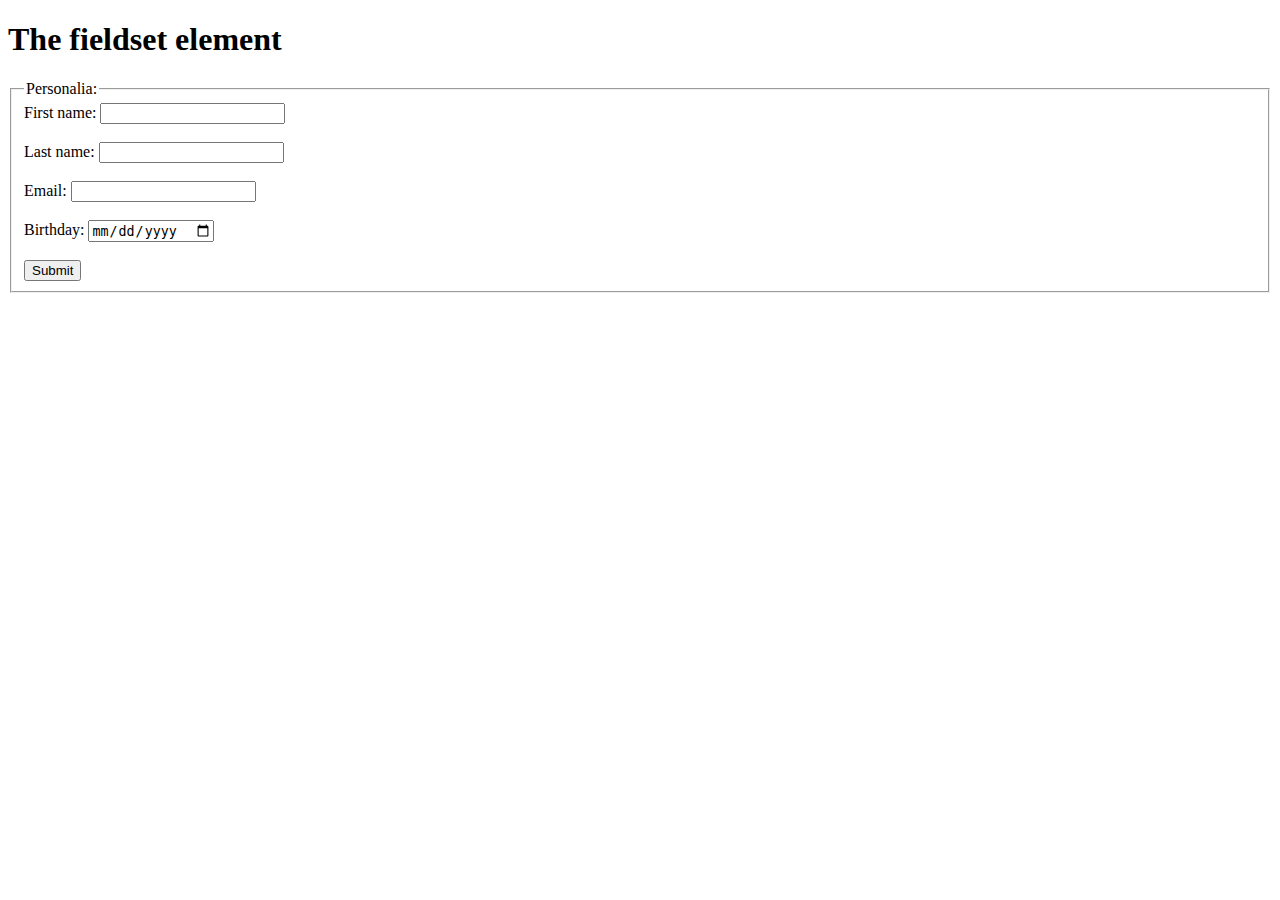
<file: demo.html>
<!DOCTYPE html>
<html>

<body>

    <h1>The fieldset element</h1>

    <form action="/action_page.php">
        <fieldset>
            <legend>Personalia:</legend>
            <label for="fname">First name:</label>
            <input type="text" id="fname" name="fname"><br><br>
            <label for="lname">Last name:</label>
            <input type="text" id="lname" name="lname"><br><br>
            <label for="email">Email:</label>
            <input type="email" id="email" name="email"><br><br>
            <label for="birthday">Birthday:</label>
            <input type="date" id="birthday" name="birthday"><br><br>
            <input type="submit" value="Submit">
        </fieldset>
    </form>

</body>

</html>
</file>
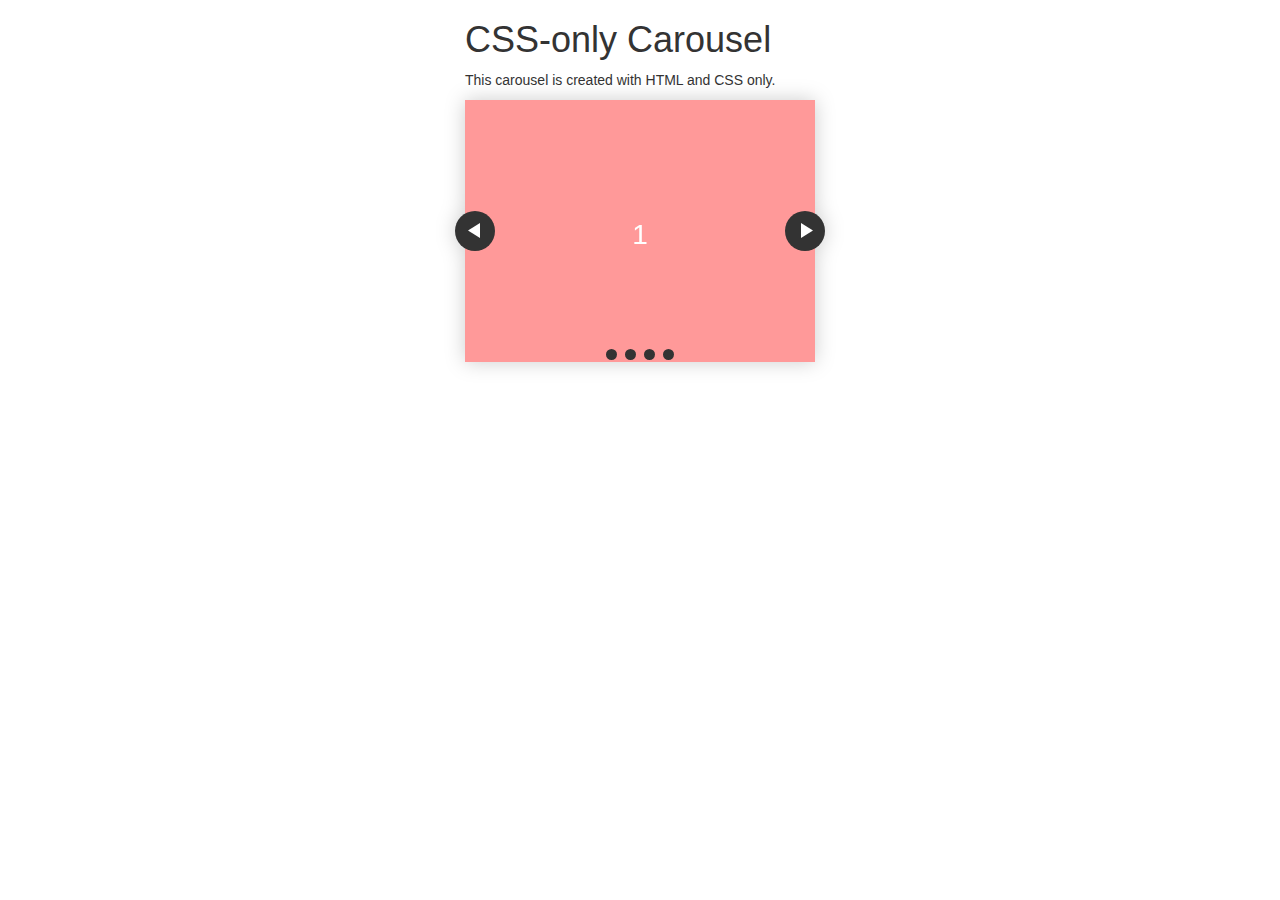
<file: gallery_demo.html>
<!DOCTYPE html>
<html lang="en">

<head>
    <meta charset="UTF-8">
    <meta name="viewport" content="width=device-width, initial-scale=1.0">
    <title>Document</title>
    <link rel="stylesheet" href="https://cdn.jsdelivr.net/npm/bootstrap@3.3.7/dist/css/bootstrap.min.css"
        integrity="sha384-BVYiiSIFeK1dGmJRAkycuHAHRg32OmUcww7on3RYdg4Va+PmSTsz/K68vbdEjh4u" crossorigin="anonymous">
    <style>
        @keyframes tonext {
            75% {
                left: 0;
            }

            95% {
                left: 100%;
            }

            98% {
                left: 100%;
            }

            99% {
                left: 0;
            }
        }

        @keyframes tostart {
            75% {
                left: 0;
            }

            95% {
                left: -300%;
            }

            98% {
                left: -300%;
            }

            99% {
                left: 0;
            }
        }

        @keyframes snap {
            96% {
                scroll-snap-align: center;
            }

            97% {
                scroll-snap-align: none;
            }

            99% {
                scroll-snap-align: none;
            }

            100% {
                scroll-snap-align: center;
            }
        }

        body {
            max-width: 37.5rem;
            margin: 0 auto;
            padding: 0 1.25rem;
            font-family: 'Lato', sans-serif;
        }

        * {
            box-sizing: border-box;
            scrollbar-color: transparent transparent;
            /* thumb and track color */
            scrollbar-width: 0px;
        }

        *::-webkit-scrollbar {
            width: 0;
        }

        *::-webkit-scrollbar-track {
            background: transparent;
        }

        *::-webkit-scrollbar-thumb {
            background: transparent;
            border: none;
        }

        * {
            -ms-overflow-style: none;
        }

        ol,
        li {
            list-style: none;
            margin: 0;
            padding: 0;
        }

        .carousel {
            position: relative;
            padding-top: 75%;
            filter: drop-shadow(0 0 10px #0003);
            perspective: 100px;
        }

        .carousel__viewport {
            position: absolute;
            top: 0;
            right: 0;
            bottom: 0;
            left: 0;
            display: flex;
            overflow-x: scroll;
            counter-reset: item;
            scroll-behavior: smooth;
            scroll-snap-type: x mandatory;
        }

        .carousel__slide {
            position: relative;
            flex: 0 0 100%;
            width: 100%;
            background-color: #f99;
            counter-increment: item;
        }

        .carousel__slide:nth-child(even) {
            background-color: #99f;
        }

        .carousel__slide:before {
            content: counter(item);
            position: absolute;
            top: 50%;
            left: 50%;
            transform: translate3d(-50%, -40%, 70px);
            color: #fff;
            font-size: 2em;
        }

        .carousel__snapper {
            position: absolute;
            top: 0;
            left: 0;
            width: 100%;
            height: 100%;
            scroll-snap-align: center;
        }

        @media (hover: hover) {
            .carousel__snapper {
                animation-name: tonext, snap;
                animation-timing-function: ease;
                animation-duration: 4s;
                animation-iteration-count: infinite;
            }

            .carousel__slide:last-child .carousel__snapper {
                animation-name: tostart, snap;
            }
        }

        @media (prefers-reduced-motion: reduce) {
            .carousel__snapper {
                animation-name: none;
            }
        }

        .carousel:hover .carousel__snapper,
        .carousel:focus-within .carousel__snapper {
            animation-name: none;
        }

        .carousel__navigation {
            position: absolute;
            right: 0;
            bottom: 0;
            left: 0;
            text-align: center;
        }

        .carousel__navigation-list,
        .carousel__navigation-item {
            display: inline-block;
        }

        .carousel__navigation-button {
            display: inline-block;
            width: 1.5rem;
            height: 1.5rem;
            background-color: #333;
            background-clip: content-box;
            border: 0.25rem solid transparent;
            border-radius: 50%;
            font-size: 0;
            transition: transform 0.1s;
        }

        .carousel::before,
        .carousel::after,
        .carousel__prev,
        .carousel__next {
            position: absolute;
            top: 0;
            margin-top: 37.5%;
            width: 4rem;
            height: 4rem;
            transform: translateY(-50%);
            border-radius: 50%;
            font-size: 0;
            outline: 0;
        }

        .carousel::before,
        .carousel__prev {
            left: -1rem;
        }

        .carousel::after,
        .carousel__next {
            right: -1rem;
        }

        .carousel::before,
        .carousel::after {
            content: '';
            z-index: 1;
            background-color: #333;
            background-size: 1.5rem 1.5rem;
            background-repeat: no-repeat;
            background-position: center center;
            color: #fff;
            font-size: 2.5rem;
            line-height: 4rem;
            text-align: center;
            pointer-events: none;
        }

        .carousel::before {
            background-image: url("data:image/svg+xml,%3Csvg viewBox='0 0 100 100' xmlns='http://www.w3.org/2000/svg'%3E%3Cpolygon points='0,50 80,100 80,0' fill='%23fff'/%3E%3C/svg%3E");
        }

        .carousel::after {
            background-image: url("data:image/svg+xml,%3Csvg viewBox='0 0 100 100' xmlns='http://www.w3.org/2000/svg'%3E%3Cpolygon points='100,50 20,100 20,0' fill='%23fff'/%3E%3C/svg%3E");
        }
    </style>
</head>

<body>
    <h1>CSS-only Carousel</h1>
    <p>This carousel is created with HTML and CSS only.</p>
    <section class="carousel" aria-label="Gallery">
        <ol class="carousel__viewport">
            <li id="carousel__slide1" tabindex="0" class="carousel__slide">
                <div class="carousel__snapper">
                    <a href="#carousel__slide4" class="carousel__prev">Go to last slide</a>
                    <a href="#carousel__slide2" class="carousel__next">Go to next slide</a>
                </div>
            </li>
            <li id="carousel__slide2" tabindex="0" class="carousel__slide">
                <div class="carousel__snapper"></div>
                <a href="#carousel__slide1" class="carousel__prev">Go to previous slide</a>
                <a href="#carousel__slide3" class="carousel__next">Go to next slide</a>
            </li>
            <li id="carousel__slide3" tabindex="0" class="carousel__slide">
                <div class="carousel__snapper"></div>
                <a href="#carousel__slide2" class="carousel__prev">Go to previous slide</a>
                <a href="#carousel__slide4" class="carousel__next">Go to next slide</a>
            </li>
            <li id="carousel__slide4" tabindex="0" class="carousel__slide">
                <div class="carousel__snapper"></div>
                <a href="#carousel__slide3" class="carousel__prev">Go to previous slide</a>
                <a href="#carousel__slide1" class="carousel__next">Go to first slide</a>
            </li>
        </ol>
        <aside class="carousel__navigation">
            <ol class="carousel__navigation-list">
                <li class="carousel__navigation-item">
                    <a href="#carousel__slide1" class="carousel__navigation-button">Go to slide 1</a>
                </li>
                <li class="carousel__navigation-item">
                    <a href="#carousel__slide2" class="carousel__navigation-button">Go to slide 2</a>
                </li>
                <li class="carousel__navigation-item">
                    <a href="#carousel__slide3" class="carousel__navigation-button">Go to slide 3</a>
                </li>
                <li class="carousel__navigation-item">
                    <a href="#carousel__slide4" class="carousel__navigation-button">Go to slide 4</a>
                </li>
            </ol>
        </aside>
    </section>
</body>

</html>
</file>
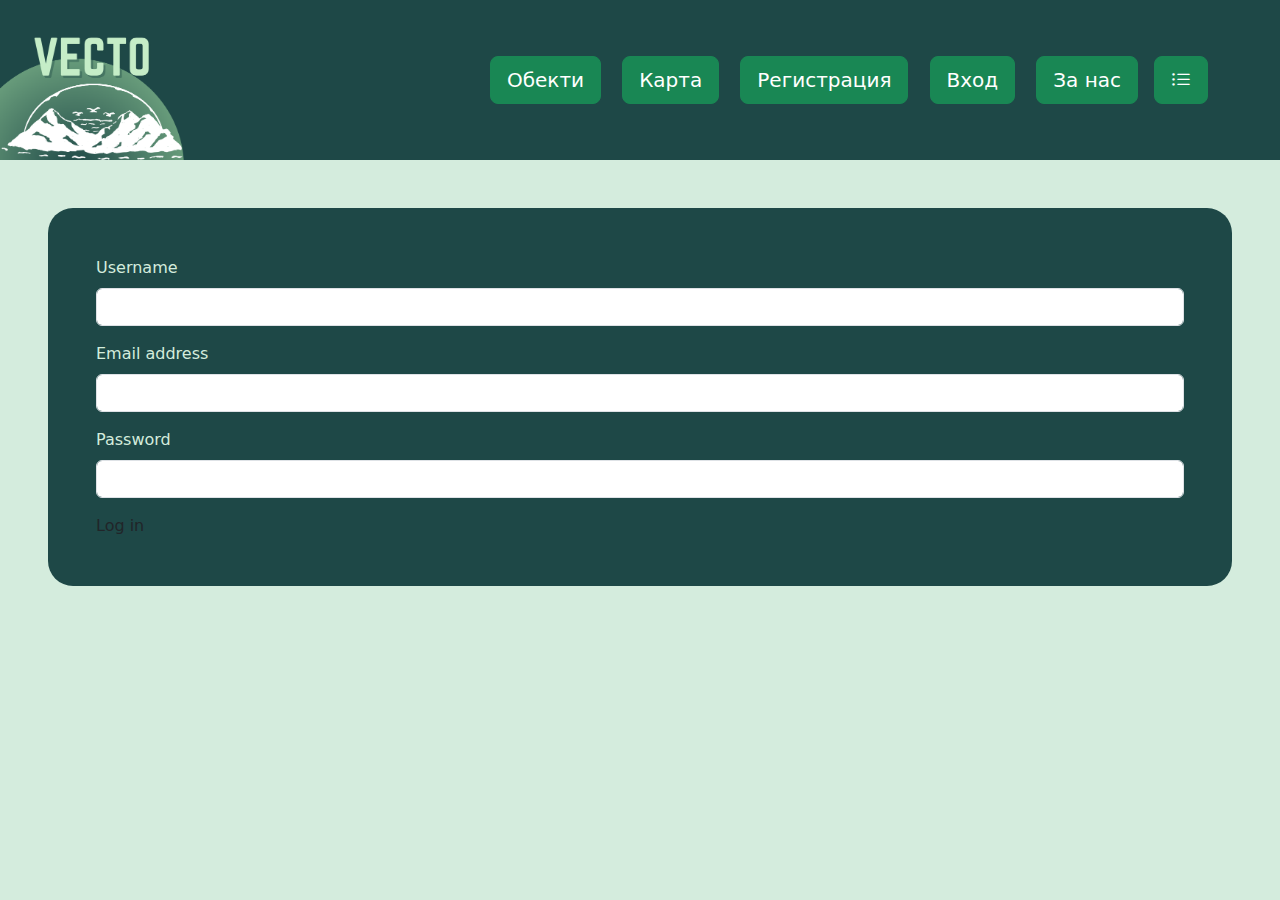
<file: LogIn.html>
<!DOCTYPE html>
<html lang="en">

<head>
    <meta charset="UTF-8">
    <meta name="viewport" content="width=device-width, initial-scale=1.0">
    <link href="https://cdn.jsdelivr.net/npm/bootstrap@5.3.2/dist/css/bootstrap.min.css" rel="stylesheet">
    <link rel="stylesheet" href="https://cdn.jsdelivr.net/npm/bootstrap-icons@1.5.0/font/bootstrap-icons.css">
    <script src="https://cdn.jsdelivr.net/npm/bootstrap@5.3.2/dist/js/bootstrap.bundle.min.js"></script>
    <link rel="stylesheet" href="https://cdnjs.cloudflare.com/ajax/libs/font-awesome/4.7.0/css/font-awesome.min.css">
    <script src="script.js"></script>
    <script src = "acounts.js"></script>
    <title>Log in</title>
</head>

<body style="background-color: #D4ECDD" class="overflow-x-hidden m-0">
    <header class="col-12 position-relative w-100 top-0 m-0 start-0 d-flex justify-content-between overflow-hidden"
    style="background-color: #1E4847" id="top-navigation">
    <div>
        <img src="image/logo.png" alt="logo" style="height: 160px;" class="my-0">
    </div>
    <div class="pe-md-5 m-3 d-flex align-items-center">
        <div class="d-lg-inline d-none">
            <button class="btn btn-success mx-2 btn-lg" type="button" id="obekti"
                onclick="changeObekti()">Обекти</button>
            <button class="btn btn-success mx-2 btn-lg" type="button" id="karta"
                onclick="changeKarta()">Карта</button>
            <button class="btn btn-success mx-2 btn-lg" type="button" id="registraciq"
                onclick="changeRegistraciq()">Регистрация</button>
            <button class="btn btn-success mx-2 btn-lg" type="button" id="vhod" 
               onclick="changeVhod()">Вход</button>
            <button class="btn btn-success mx-2 btn-lg" type="button" id="about"
                onclick="changeZanas()">За нас</button>
        </div>
        <button class="btn btn-success mx-2 btn-lg" type="button" data-bs-toggle="offcanvas"
            data-bs-target="#offcanvasWithBothOptions" aria-controls="offcanvasWithBothOptions">
            <i class="bi bi-list-ul"></i>
        </button>
    </div>
</header>

<!--SIDE MENU-->
<div class="offcanvas offcanvas-end overflow-auto" data-bs-scroll="true" tabindex="-1" id="offcanvasWithBothOptions"
    aria-labelledby="offcanvasWithBothOptionsLabel">
    <div class="offcanvas-header p-0">
        <img class="d-none d-md-block img-fluid" src="image/logo_side.jpg" alt="logo"
            class="my-0 overflow-hidden p-0" data-bs-toggle="offcanvas" data-bs-target="#offcanvasWithBothOptions"
            aria-controls="offcanvasWithBothOptions">
    </div>
    <div class="offcanvas-body d-flex flex-column">
        <button type="button" class="btn btn-lg btn-close d-md-none" data-bs-dismiss="offcanvas"
            aria-label="Close"></button>
        <button class="btn btn-success mx-5 my-2 btn-lg break-word" type="button" id="obektiNav"
            onclick="changeObekti()" data-bs-dismiss="offcanvas" aria-label="Close">Обекти</button>
        <button class="btn btn-success mx-5 my-2 btn-lg break-word" type="button" id="kartaNav"
            onclick="changeKarta()" data-bs-dismiss="offcanvas" aria-label="Close">Карта</button>
        <button class="btn btn-success mx-5 my-2 btn-lg break-word" type="button" id="registraciqNav"
            onclick="changeRegistraciq()" data-bs-dismiss="offcanvas" aria-label="Close">Регистрация</button>
        <button class="btn btn-success mx-5 my-2 btn-lg break-word" type="button" id="vhodNav"
            onclick="changeVhod()" data-bs-dismiss="offcanvas" aria-label="Close">Вход</button>
        <button class="btn btn-success mx-5 my-2 btn-lg break-word" type="button" id="aboutNav"
            onclick="changeZanas()" data-bs-dismiss="offcanvas" aria-label="Close">За нас</button>
    </div>
</div>
    <div class="row d-none d-flex align-items-center mt-3 p-2" style="background-color: #1E4847; color: #FFF;">
        <h1 class="break-word text-center" id="page-name">Име на страница</h1>
    </div>

    <!--Log In-->
    <div class="p-5 m-5" style=" border-radius: 25px; background-color: #1E4847">
        <form id = "Login_id">
            <div class="mb-3">
                <label for="exampleInputUsername1" class="form-label" style="color: #D4ECDD;">Username</label>
                <input type="username-input" class="form-control" id="username" aria-describedby="usernameHelp">
            </div>
            <div class="mb-3">
                <label for="exampleInputEmail1" class="form-label" style="color: #D4ECDD;">Email address</label>
                <input type="email-input" class="form-control" id="email" aria-describedby="emailHelp">
            </div>
            <div class="mb-3">
                <label for="exampleInputPassword1" class="form-label" style="color: #D4ECDD;">Password</label>
                <input type="password-input" class="form-control" id="password">
            </div>
            <span class="d-flex align-items-start" onclick="validationLogIn()">Log in</span>
        </form>
    </div>

</body>

</html>
</file>
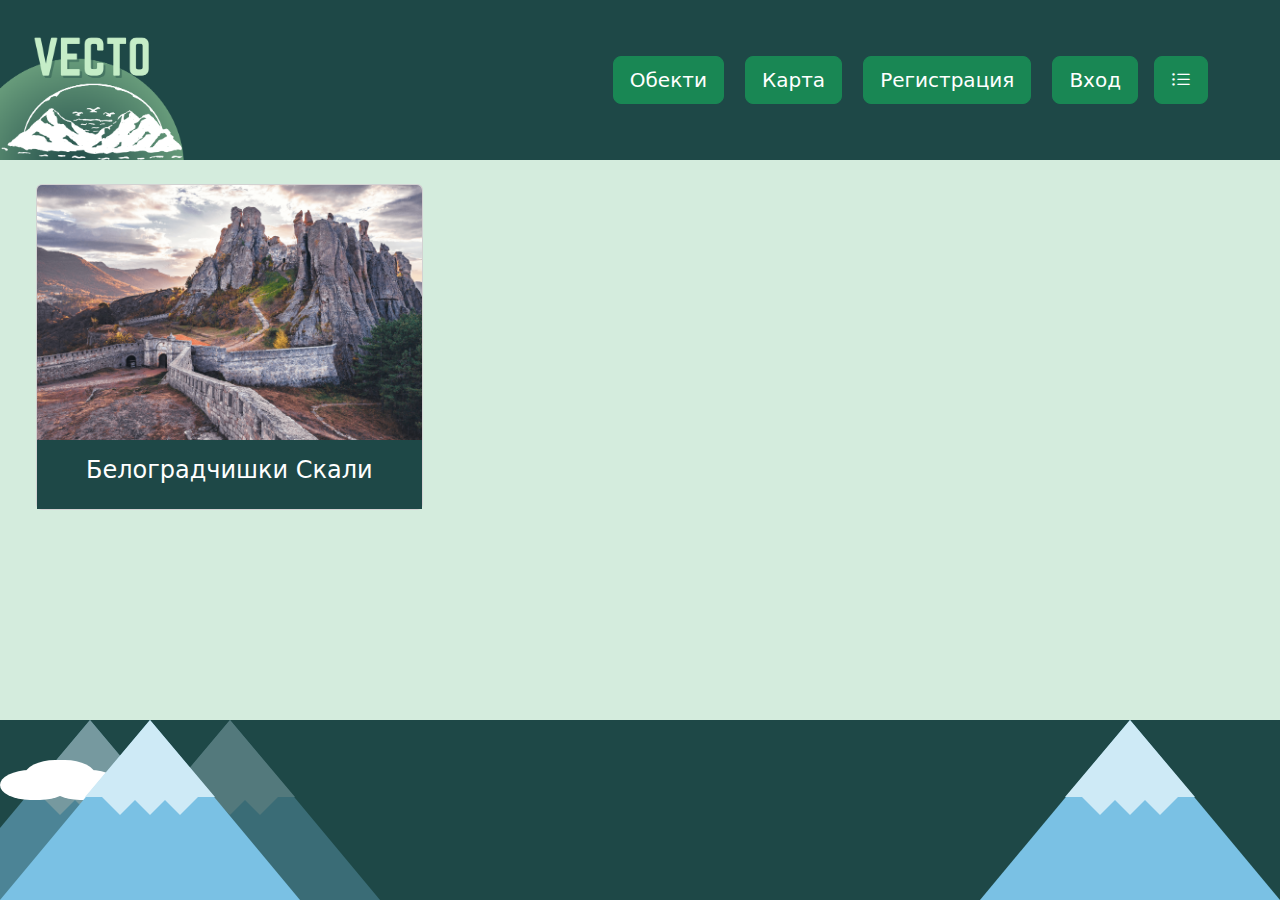
<file: object.html>
<!DOCTYPE html>
<html lang="en">

<head>
    <meta charset="UTF-8">
    <meta name="viewport" content="width=device-width, initial-scale=1.0">
    <title>Vecto</title>
    <link href="https://cdn.jsdelivr.net/npm/bootstrap@5.3.2/dist/css/bootstrap.min.css" rel="stylesheet">
    <link rel="stylesheet" href="https://cdn.jsdelivr.net/npm/bootstrap-icons@1.5.0/font/bootstrap-icons.css">
    <link rel="stylesheet" href="styles.css">
    <script src="https://cdn.jsdelivr.net/npm/bootstrap@5.3.2/dist/js/bootstrap.bundle.min.js"></script>
    <script src="script.js"></script>
</head>

<body class="m-0" style="background-color: #D4ECDD">

    <!--HEADER-->
    <header class="col-12 position-relative w-100 top-0 m-0 start-0 d-flex justify-content-between overflow-hidden"
        style="background-color: #1E4847" id="top-navigation">
        <div>
            <img src="image/logo.png" alt="logo" style="height: 160px;" class="my-0">
        </div>
        <div class="pe-md-5 m-3 d-flex align-items-center">
            <div class="d-lg-inline d-none">
                <button class="btn btn-success mx-2 btn-lg" type="button" id="obekti"
                    onclick="changeObekti()">Обекти</button>
                <button class="btn btn-success mx-2 btn-lg" type="button" id="karta"
                    onclick="changeKarta()">Карта</button>
                <button class="btn btn-success mx-2 btn-lg" type="button" id="registraciq"
                    onclick="changeRegistraciq()">Регистрация</button>
                <button class="btn btn-success mx-2 btn-lg" type="button" id="vhod" onclick="changeVhod()">Вход</button>
            </div>
            <button class="btn btn-success mx-2 btn-lg" type="button" data-bs-toggle="offcanvas"
                data-bs-target="#offcanvasWithBothOptions" aria-controls="offcanvasWithBothOptions">
                <i class="bi bi-list-ul"></i>
            </button>
        </div>
    </header>

    <!--SIDE MENU-->
    <div class="offcanvas offcanvas-end overflow-auto" data-bs-scroll="true" tabindex="-1" id="offcanvasWithBothOptions"
        aria-labelledby="offcanvasWithBothOptionsLabel">
        <div class="offcanvas-header p-0">
            <img class="d-none d-md-block img-fluid" src="image/logo_side.jpg" alt="logo"
                class="my-0 overflow-hidden p-0" data-bs-toggle="offcanvas" data-bs-target="#offcanvasWithBothOptions"
                aria-controls="offcanvasWithBothOptions">
        </div>
        <div class="offcanvas-body d-flex flex-column">
            <button type="button" class="btn btn-lg btn-close d-md-none" data-bs-dismiss="offcanvas"
                aria-label="Close"></button>
            <button class="btn btn-success mx-5 my-2 btn-lg break-word" type="button" id="obektiNav"
                onclick="changeObekti()" data-bs-dismiss="offcanvas" aria-label="Close">Обекти</button>
            <button class="btn btn-success mx-5 my-2 btn-lg break-word" type="button" id="kartaNav"
                onclick="changeKarta()" data-bs-dismiss="offcanvas" aria-label="Close">Карта</button>
            <button class="btn btn-success mx-5 my-2 btn-lg break-word" type="button" id="registraciqNav"
                onclick="changeRegistraciq()" data-bs-dismiss="offcanvas" aria-label="Close">Регистрация</button>
            <button class="btn btn-success mx-5 my-2 btn-lg break-word" type="button" id="vhodNav"
                onclick="changeVhod()" data-bs-dismiss="offcanvas" aria-label="Close">Вход</button>
        </div>
    </div>
    <div class="vw-100 d-lg-none d-block mt-3 py-2" style="background-color: #1E4847; color: #FFF;">
        <h1 class="break-word text-center" id="page-name">Име на страница</h1>
    </div>

    <!--OBJECT-->
    <div class="row m-4 d-flex" data-bs-toggle="offcanvas" data-bs-target="#offcanvasBottom"
        aria-controls="offcanvasBottom">
        <div class="col-md-4 col-12">
            <div class="card"
                onmouseover=" this.style.boxShadow = '0 .5rem 1rem #1E4847'; this.style.borderStyle = 'hidden'; this.style.transitionDuration = '0.75s';"
                onmouseleave="this.style.boxShadow = 'none'; this.style.borderStyle = 'solid'; this.style.transitionDuration = '0.75s'">
                <img src="image/belogradchik/3.png" class="card-img-top img-fluid" alt="...">
                <div class="card-body" style="background-color: #1E4847">
                    <h4 class="card-title text-center break-word" style="color: #FFF">Белоградчишки Скали</h4>
                </div>
            </div>
        </div>
    </div>

    <div class="vh-100 offcanvas offcanvas-bottom text-center d-block" tabindex="-1" id="offcanvasBottom"
        aria-labelledby="offcanvasBottomLabel" style="background-color: #CEEAF6; overflow-y: scroll;">
        <div class="d-flex flex-column m-3">
            <div class="text-end">
                <button type="button" class="btn-close p-3" data-bs-dismiss="offcanvas" aria-label="Close">
                </button>
            </div>
            <form action="" class="text-start w-100">
                <fieldset class="p-2 w-100 d-md-flex d-block position-relative" style="border: solid 2px #1E4847;">
                    <legend class="fs-1 fw-bold float-none px-3" style="color: #1E4847;" id="name-of-conatiner">
                        Белоградчишки Скали
                    </legend>
                    <div class="col-md-6 mx-2">
                        <div class="d-flex justify-content-center align-items-center">
                            <div class="d-lg-flex d-none align-items-center me-5">
                                <i class="bi bi-arrow-left-circle-fill fs-1" style="color: #1E4847;"></i>
                            </div>

                            <div class="p-3">
                                <img class="img-fluid" src="image/belogradchik/1.jpeg" alt="">
                            </div>

                            <div class="d-lg-flex d-none align-items-center ms-5">
                                <i class="bi bi-arrow-right-circle-fill fs-1" style="color: #1E4847;"></i>
                            </div>
                        </div>

                        <div class="d-lg-block justify-content-center">
                            <div class="d-flex d-lg-none align-items-center mb-2 justify-content-center">
                                <i class="bi bi-arrow-left-circle-fill fs-1 pe-5" style="color: #1E4847;"></i>
                                <i class="bi bi-arrow-right-circle-fill fs-1 ps-5" style="color: #1E4847;"></i>
                            </div>

                            <div class="justify-content-center text-center">
                                <button class="btn btn-outline-light font-weight-bold fs-4 my-3"
                                    style="background-color: transparent; color: #1E4847; border-color: #1E4847;"
                                    onmouseover="this.style.backgroundColor = '#1E4847'; this.style.color = '#D4ECDD'; this.style.borderStyle = '#D4ECDD';"
                                    onmouseout="this.style.backgroundColor = 'transparent'; this.style.color = '#1E4847'; this.style.borderColor = '#1E4847';"
                                    onclick="window.open('https://www.google.com/maps/dir/?api=1&destination=43.6233471,22.6753521&travelmode=driving', '_blank')">
                                    Как се стига?
                                    <i class="bi bi-map"></i>
                                    <i class="bi bi-geo-alt-fill"></i>
                                </button>
                            </div>

                        </div>
                    </div>

                    <div class="d-flex justify-content-around align-items-center w-100 w-md-auto" id="info-conatiner">
                        <p class="text-break fs-5 fs-lg-4 col-8 m-3 p-3">Белоградчишките скали са едно от природните чудеса на
                            България
                            и едно от най-живописните места в
                            страната. Тези необичайни червеникави скални скулптури могат да бъдат намерени
                            в северозападна
                            България.<br>Повечето от тях приличат на животни или хора и има много легенди около
                            различните
                            герои.През годините местните жители са развихрили въображението си, създавайки безброй
                            легенди
                            за скалите, фокусирани върху тяхната прилика с животински и човешки фигури. Близнаците,
                            Ученичката, Овчарката, Мечката, Конникът и Мадоната обикновено са
                            най-известни.<br>Белоградчишките скали са включени в списъка на световното наследство на
                            ЮНЕСКО.
                        </p>
                    </div>
                </fieldset>
            </form>
        </div>
    </div>

    <!--FOOTER-->
    <footer class="vw-100 bg overflow-hidden position-fixed start-0 end-0 bottom-0"
        style="background-color: #1E4847; height: 20vh;">
        <div class="d-none d-lg-block">
            <div class="mountain position-absolute bottom-0 z-1"
                style="border-left: 150px solid transparent; border-right: 150px solid transparent; border-bottom: 180px solid #7ac1e4;">
                <div class="mountain-top position-absolute z-2"
                    style="right: -65px; border-left: 65px solid transparent; border-right: 65px solid transparent; border-bottom: 77px solid #ceeaf6;">
                    <div class="mountain-cap-1 position-absolute"
                        style="top: 70px; border-left: 25px solid transparent; border-right: 25px solid transparent; border-top: 25px solid #ceeaf6; left: -55px;">
                    </div>
                    <div class="mountain-cap-2 position-absolute"
                        style="top: 70px; border-left: 25px solid transparent; border-right: 25px solid transparent; border-top: 25px solid #ceeaf6; left: -25px;">
                    </div>
                    <div class="mountain-cap-3 position-absolute"
                        style="top: 70px; border-left: 25px solid transparent; border-right: 25px solid transparent; border-top: 25px solid #ceeaf6; left: 5px;">
                    </div>
                </div>
            </div>
            <div class="mountain-two position-absolute bottom-0 z-0"
                style="border-left: 150px solid transparent; border-right: 150px solid transparent; border-bottom: 180px solid #7ac1e4; left: 80px; bottom: -20px; opacity: .3;">
                <div class="mountain-top position-absolute z-2"
                    style="right: -65px; border-left: 65px solid transparent; border-right: 65px solid transparent; border-bottom: 77px solid #ceeaf6;">
                    <div class="mountain-cap-1 position-absolute"
                        style="top: 70px; border-left: 25px solid transparent; border-right: 25px solid transparent; border-top: 25px solid #ceeaf6; left: -55px;">
                    </div>
                    <div class="mountain-cap-2 position-absolute"
                        style="top: 70px; border-left: 25px solid transparent; border-right: 25px solid transparent; border-top: 25px solid #ceeaf6; left: -25px;">
                    </div>
                    <div class="mountain-cap-3 position-absolute"
                        style="top: 70px; border-left: 25px solid transparent; border-right: 25px solid transparent; border-top: 25px solid #ceeaf6; left: 5px;">
                    </div>
                </div>
            </div>
            <div class="mountain-three position-absolute bottom-0 z-0"
                style="border-left: 150px solid transparent; border-right: 150px solid transparent; border-bottom: 180px solid #7ac1e4; left: -60px; bottom: -10px; opacity: .5;">
                <div class="mountain-top position-absolute z-2"
                    style="right: -65px; border-left: 65px solid transparent; border-right: 65px solid transparent; border-bottom: 77px solid #ceeaf6;">
                    <div class="mountain-cap-1 position-absolute"
                        style="top: 70px; border-left: 25px solid transparent; border-right: 25px solid transparent; border-top: 25px solid #ceeaf6; left: -55px;">
                    </div>
                    <div class="mountain-cap-2 position-absolute"
                        style="top: 70px; border-left: 25px solid transparent; border-right: 25px solid transparent; border-top: 25px solid #ceeaf6; left: -25px;">
                    </div>
                    <div class="mountain-cap-3 position-absolute"
                        style="top: 70px; border-left: 25px solid transparent; border-right: 25px solid transparent; border-top: 25px solid #ceeaf6; left: 5px;">
                    </div>
                </div>
            </div>

            <div class="cloud position-absolute"
                style="bottom: 100px; -webkit-animation: cloud 50s infinite linear; animation: cloud 50s infinite linear; width: 70px; height: 30px; background: #FFF; -webkit-border-radius: 100px / 50px; border-radius: 100px / 50px;">
            </div>

            <div class="d-none d-md-block mountain position-absolute bottom-0 end-0 z-1"
                style="border-left: 150px solid transparent; border-right: 150px solid transparent; border-bottom: 180px solid #7ac1e4;">
                <div class="mountain-top position-absolute z-2"
                    style="right: -65px; border-left: 65px solid transparent; border-right: 65px solid transparent; border-bottom: 77px solid #ceeaf6;">
                    <div class="mountain-cap-1 position-absolute"
                        style="top: 70px; border-left: 25px solid transparent; border-right: 25px solid transparent; border-top: 25px solid #ceeaf6; left: -55px;">
                    </div>
                    <div class="mountain-cap-2 position-absolute"
                        style="top: 70px; border-left: 25px solid transparent; border-right: 25px solid transparent; border-top: 25px solid #ceeaf6; left: -25px;">
                    </div>
                    <div class="mountain-cap-3 position-absolute"
                        style="top: 70px; border-left: 25px solid transparent; border-right: 25px solid transparent; border-top: 25px solid #ceeaf6; left: 5px;">
                    </div>
                </div>
            </div>
        </div>
    </footer>



</body>

</html>
</file>
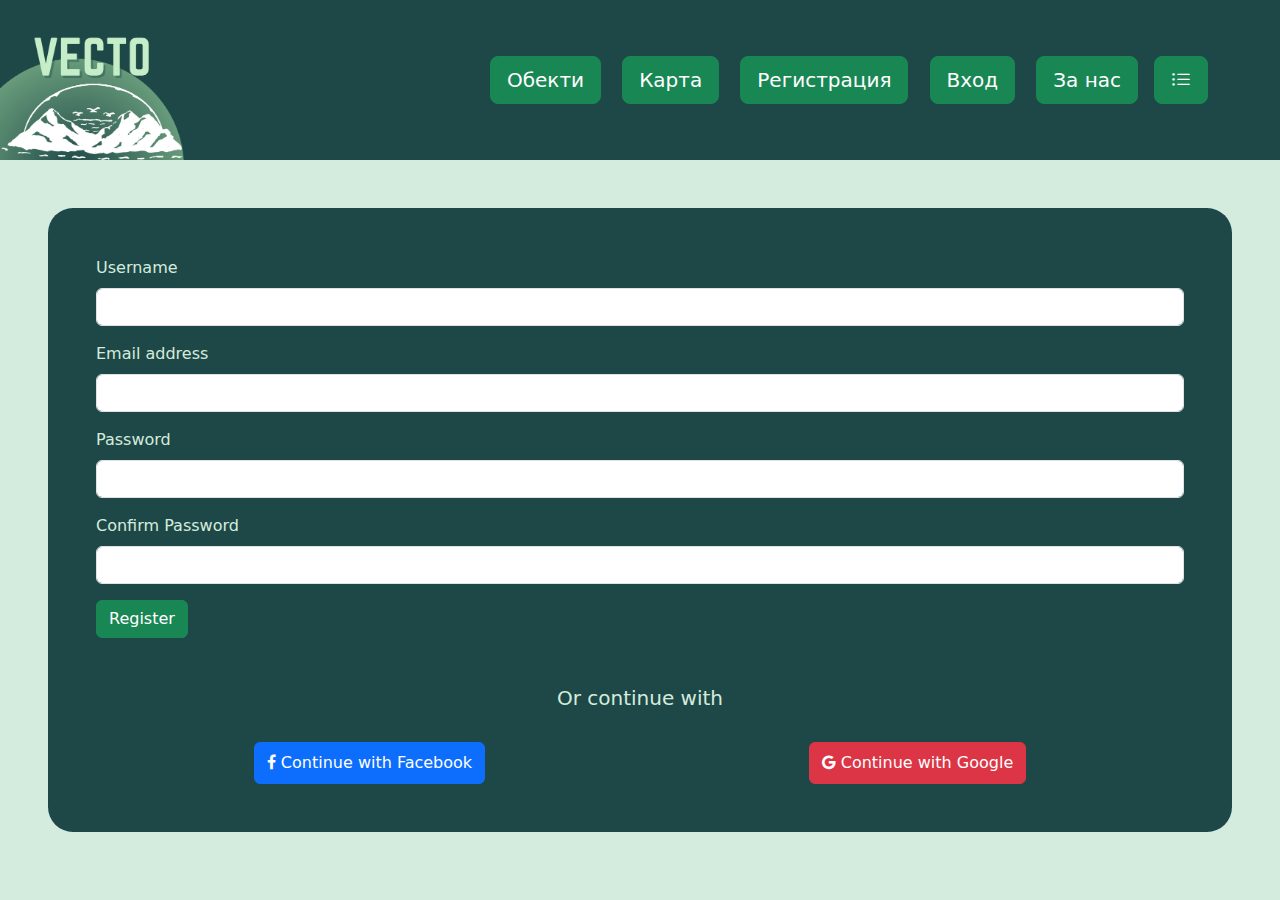
<file: Registration.html>
<!DOCTYPE html>
<html lang="en">

<head>
    <meta charset="UTF-8">
    <meta name="viewport" content="width=device-width, initial-scale=1.0">
    <link href="https://cdn.jsdelivr.net/npm/bootstrap@5.3.2/dist/css/bootstrap.min.css" rel="stylesheet">
    <link rel="stylesheet" href="https://cdn.jsdelivr.net/npm/bootstrap-icons@1.5.0/font/bootstrap-icons.css">
    <script src="https://cdn.jsdelivr.net/npm/bootstrap@5.3.2/dist/js/bootstrap.bundle.min.js"></script>
    <link rel="stylesheet" href="https://cdnjs.cloudflare.com/ajax/libs/font-awesome/4.7.0/css/font-awesome.min.css">
    <script src="script.js"></script>
    <script src = "acounts.js"></script>
    <title>Registration</title>
</head>

<body style="background-color: #D4ECDD" class="overflow-x-hidden m-0">
    <header class="col-12 position-relative w-100 top-0 m-0 start-0 d-flex justify-content-between overflow-hidden"
    style="background-color: #1E4847" id="top-navigation">
    <div>
        <img src="image/logo.png" alt="logo" style="height: 160px;" class="my-0">
    </div>
    <div class="pe-md-5 m-3 d-flex align-items-center">
        <div class="d-lg-inline d-none">
            <button class="btn btn-success mx-2 btn-lg" type="button" id="obekti"
                onclick="changeObekti()">Обекти</button>
            <button class="btn btn-success mx-2 btn-lg" type="button" id="karta"
                onclick="changeKarta()">Карта</button>
            <button class="btn btn-success mx-2 btn-lg" type="button" id="registraciq"
                onclick="changeRegistraciq()">Регистрация</button>
            <button class="btn btn-success mx-2 btn-lg" type="button" id="vhod" 
               onclick="changeVhod()">Вход</button>
            <button class="btn btn-success mx-2 btn-lg" type="button" id="about"
                onclick="changeZanas()">За нас</button>
        </div>
        <button class="btn btn-success mx-2 btn-lg" type="button" data-bs-toggle="offcanvas"
            data-bs-target="#offcanvasWithBothOptions" aria-controls="offcanvasWithBothOptions">
            <i class="bi bi-list-ul"></i>
        </button>
    </div>
</header>

<!--SIDE MENU-->
<div class="offcanvas offcanvas-end overflow-auto" data-bs-scroll="true" tabindex="-1" id="offcanvasWithBothOptions"
    aria-labelledby="offcanvasWithBothOptionsLabel">
    <div class="offcanvas-header p-0">
        <img class="d-none d-md-block img-fluid" src="image/logo_side.jpg" alt="logo"
            class="my-0 overflow-hidden p-0" data-bs-toggle="offcanvas" data-bs-target="#offcanvasWithBothOptions"
            aria-controls="offcanvasWithBothOptions">
    </div>
    <div class="offcanvas-body d-flex flex-column">
        <button type="button" class="btn btn-lg btn-close d-md-none" data-bs-dismiss="offcanvas"
            aria-label="Close"></button>
        <button class="btn btn-success mx-5 my-2 btn-lg break-word" type="button" id="obektiNav"
            onclick="changeObekti()" data-bs-dismiss="offcanvas" aria-label="Close">Обекти</button>
        <button class="btn btn-success mx-5 my-2 btn-lg break-word" type="button" id="kartaNav"
            onclick="changeKarta()" data-bs-dismiss="offcanvas" aria-label="Close">Карта</button>
        <button class="btn btn-success mx-5 my-2 btn-lg break-word" type="button" id="registraciqNav"
            onclick="changeRegistraciq()" data-bs-dismiss="offcanvas" aria-label="Close">Регистрация</button>
        <button class="btn btn-success mx-5 my-2 btn-lg break-word" type="button" id="vhodNav"
            onclick="changeVhod()" data-bs-dismiss="offcanvas" aria-label="Close">Вход</button>
        <button class="btn btn-success mx-5 my-2 btn-lg break-word" type="button" id="aboutNav"
            onclick="changeZanas()" data-bs-dismiss="offcanvas" aria-label="Close">За нас</button>
    </div>
</div>
    <div class="row d-none d-flex align-items-center mt-3 p-2" style="background-color: #1E4847; color: #FFF;">
        <h1 class="break-word text-center" id="page-name">Име на страница</h1>
    </div>
    <!--Registration-->
    <div class="p-5 m-5" style=" border-radius: 25px; background-color: #1E4847">
        <form id="Register_id">
            <div class="mb-3">
                <label for="exampleInputUsername1" class="form-label" style="color: #D4ECDD;">Username</label>
                <input type="username" class="form-control" id="username" aria-describedby="usernameHelp">
            </div>
            <div class="mb-3">
                <label for="exampleInputEmail1" class="form-label" style="color: #D4ECDD;">Email address</label>
                <input type="email" class="form-control" id="email" aria-describedby="emailHelp">
            </div>
            <div class="mb-3">
                <label for="exampleInputPassword1" class="form-label" style="color: #D4ECDD;">Password</label>
                <input type="password" class="form-control" id="password">
            </div>
            <div class="mb-3">
                <label for="exampleInputPassword2" class="form-label" style="color: #D4ECDD;">Confirm Password</label>
                <input type="password" class="form-control" id="confirmPass">
            </div>
            <button type="submit" class="btn btn-success" onclick="ValidationRegister()">Register</button>
            <div class="pt-5">
                <h5 class="break-word text-center" style="color: #D4ECDD;">Or continue with</h1>
            </div>

            <div class="d-flex justify-content-around pt-2">
                <div class="pt-3 pe-1">
                    <a href="#" class="btn btn-primary btn-block py-2 btn-facebook">
                        <i class="fa fa-facebook-f mr-2"></i>
                        <span class="font-weight-bold d-md-inline d-none">Continue with Facebook</span>
                    </a>
                </div>
                <div class="pt-3 ps-1">
                    <a href="#" class="btn btn-danger btn-block py-2 btn-google">
                        <i class="fa fa-google mr-2"></i>
                        <span class="font-weight-bold d-md-inline d-none">Continue with Google</span>
                    </a>
                </div>
            </div>

        </form>
    </div>

</body>

</html>
</file>
<file: styles.css>
/*FOOTER*/
.cloud:before,
.cloud:after {
    position: absolute;
    width: 70px;
    height: 30px;
    background: #fff;
    -webkit-border-radius: 100px / 50px;
    border-radius: 100px / 50px;
}

@-webkit-keyframes cloud {
    0% {
        left: -100px;
    }

    100% {
        left: 1000px;
    }
}

@keyframes cloud {

    0% {
        left: -100px;
    }

    100% {
        left: 1000px;
    }
}

.cloud:before {
    content: '';
    left: 50px;
}

.cloud:after {
    content: '';
    left: 25px;
    top: -10px;
}


/*OBJECT TITLE*/

#object-title {
    font: 33px sans-serif;
    margin-top: 30px;
    text-align: center;
    text-transform: uppercase;
}

#object-title.background {
    position: relative;
    z-index: 1;
    
    &:before {
        border-top: 2px solid #000000;
        content:"";
        margin: 0 auto; /* this centers the line to the full width specified */
        position: absolute; /* positioning must be absolute here, and relative positioning must be applied to the parent */
        top: 50%; left: 0; right: 0; bottom: 0;
        width: 95%;
        z-index: -1;
    }
}
</file>
